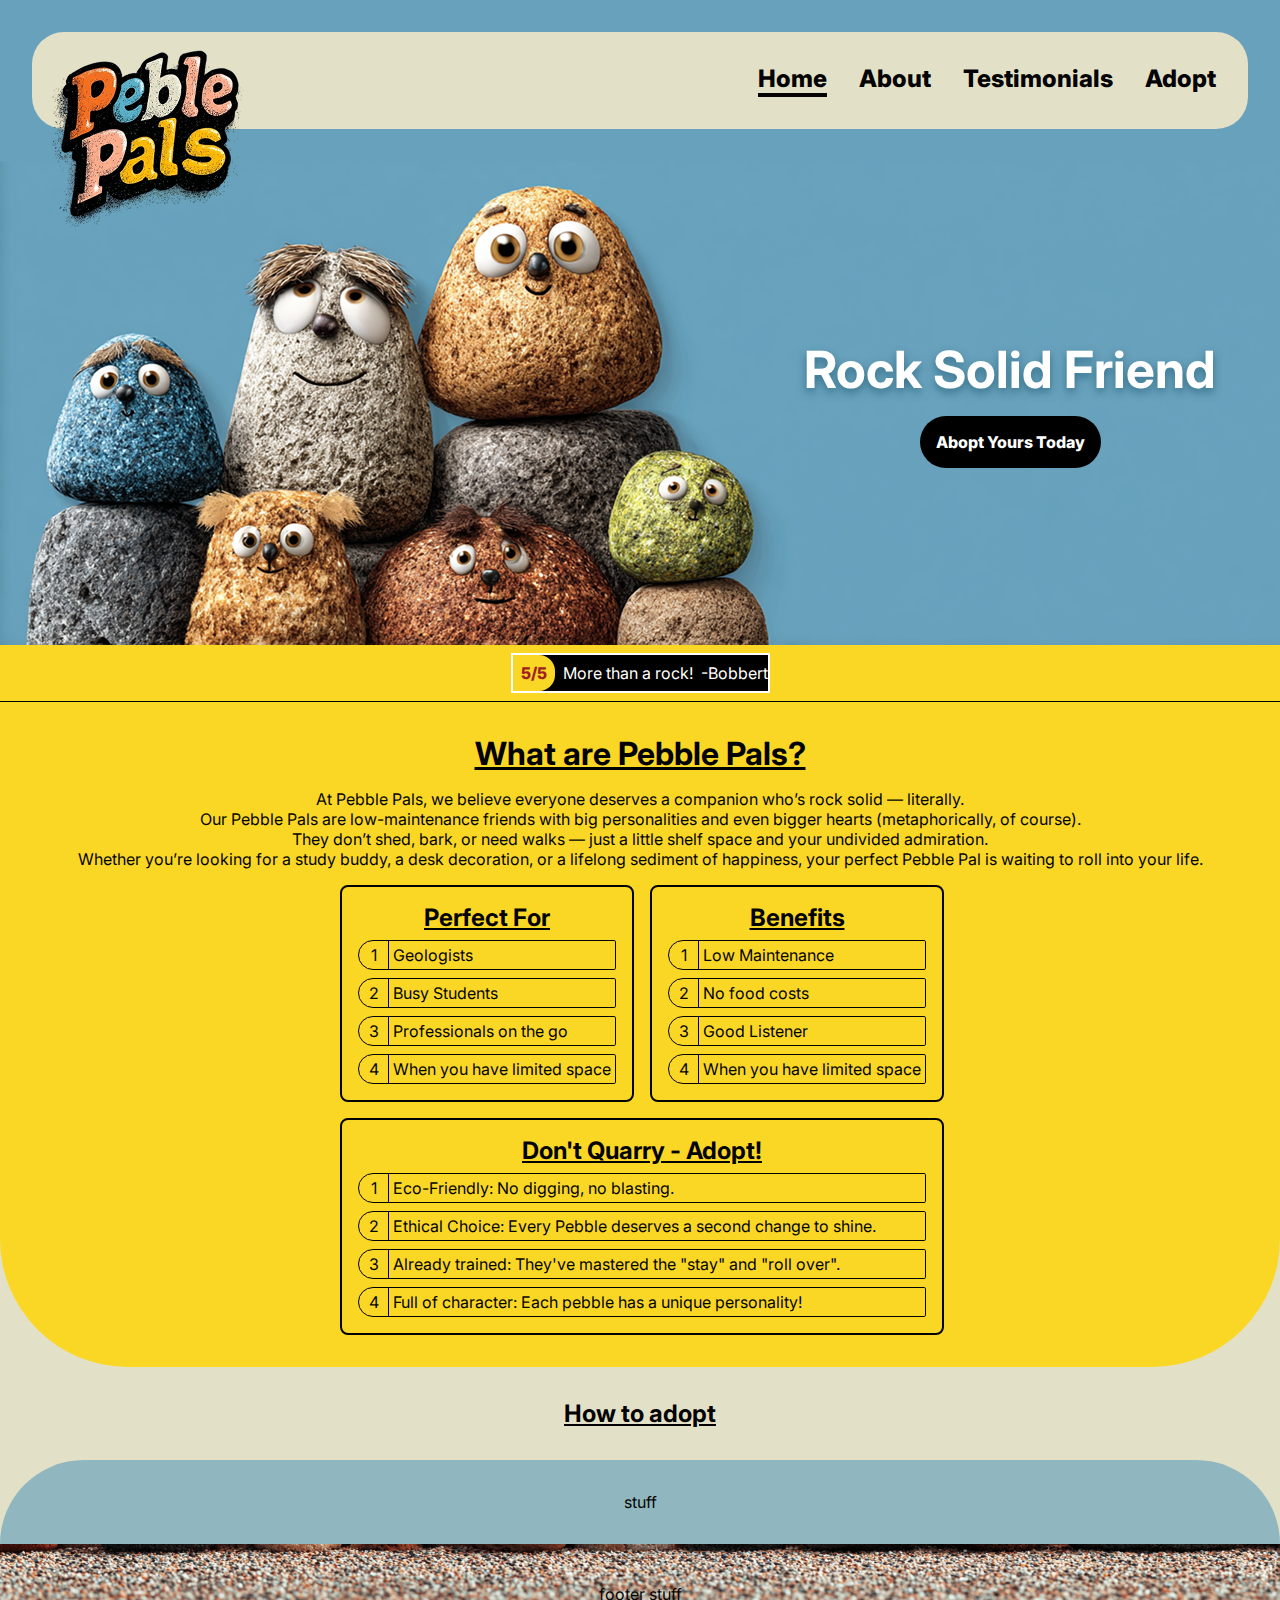
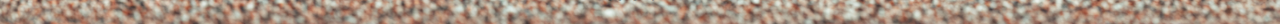
<file: index.html>
<!DOCTYPE html>
<html lang="en">

<head>
    <meta charset="UTF-8">
    <meta name="viewport" content="width=device-width, initial-scale=1.0">
    <title>Pebble Pals</title>
    <link rel="stylesheet" href="./css/common.css">
    <link rel="stylesheet" href="./css/home.css">
</head>

<body>
    <header class="main-header">
        <img class="logo" src="./assets/Logo.png" alt="logo">
        <nav class="desktop-nav">
            <a class="nav-link active" href="/">Home</a>
            <a class="nav-link" href="/about.html">About</a>
            <a class="nav-link" href="/testimonials.html">Testimonials</a>
            <a class="nav-link" href="/adopt.html">Adopt</a>
        </nav>
    </header>
    <main class="main-content">
        <section class="hero-banner">
            <div class="hero-content">
            <h1>Rock Solid Friend</h1>
            <a href="adopt.html">Abopt Yours Today</a>
            </div>
        </section>

        <section class="home-testimonials">
            <div class="h-testimonials">
                <p class="t-rating">5/5</p>
                <p class="t-text">More than a rock!</p>
                <p class="t-author">-Bobbert</p>
            </div>
        </section>

    <div class="cream-bg">
        <section class="home-section yellow">
            <h1>What are Pebble Pals?</h1>
            <p>At Pebble Pals, we believe everyone deserves a companion who’s rock
                solid — literally. <br>Our Pebble Pals are low-maintenance friends with
                big personalities and even bigger hearts (metaphorically, of course). <br>
                They don’t shed, bark, or need walks — just a little shelf space and
                your undivided admiration. <br>Whether you’re looking for a study buddy, a
                desk decoration, or a lifelong sediment of happiness, your perfect
                Pebble Pal is waiting to roll into your life.</p>
            <div class="benefit-grid">
                <div class="benefit-box">
                    <h2> Perfect For </h2>
                   
                    <div class="bullet">
                        <div class="bullet-nr"> 1</div>
                        <div class="bullet-text"> Geologists</div>
                    </div>
                 
                    <div class="bullet">
                        <div class="bullet-nr">2</div>
                        <div class="bullet-text">Busy Students</div>
                    </div>
                 
                    <div class="bullet">
                        <div class="bullet-nr">3</div>
                        <div class="bullet-text">Professionals on the go</div>
                    </div>
               
                    <div class="bullet">
                        <div class="bullet-nr">4</div>
                        <div class="bullet-text">When you have limited space</div>
                    </div>
                </div>


                <div class="benefit-box">
                    <h2>Benefits</h2>
                    <div class="bullet">
                        <div class="bullet-nr"> 1</div>
                        <div class="bullet-text"> Low Maintenance</div>
                    </div>
                 
                    <div class="bullet">
                        <div class="bullet-nr">2</div>
                        <div class="bullet-text">No food costs</div>
                        </div>

                        <div class="bullet">
                            <div class="bullet-nr">3</div>
                            <div class="bullet-text">Good Listener</div>
                        </div>
                   
                        <div class="bullet">
                            <div class="bullet-nr">4</div>
                            <div class="bullet-text">When you have limited space</div>

                    </div>
                </div>
                <div class="benefit-box wide">
                <h2> Don't Quarry - Adopt! </h2>
                   
                    <div class="bullet">
                        <div class="bullet-nr"> 1</div>
                        <div class="bullet-text"> Eco-Friendly: No digging, no blasting.</div>
                    </div>
                 
                    <div class="bullet">
                        <div class="bullet-nr">2</div>
                        <div class="bullet-text">Ethical Choice: Every Pebble deserves a second change to shine. </div>
                    </div>
                 
                    <div class="bullet">
                        <div class="bullet-nr">3</div>
                        <div class="bullet-text">Already trained: They've mastered the "stay" and "roll over".</div>
                    </div>
               
                    <div class="bullet">
                        <div class="bullet-nr">4</div>
                        <div class="bullet-text">Full of character: Each pebble has a unique personality!</div>
                    </div>
                </div>
            </div>
        </section>
        <section class='home-section cream'>
            <h2>How to adopt</h2>
        </section>
        <section class="home-section blue">
            stuff
        </section>
    </div>

    </main>
    <footer class="main-footer">
        footer stuff
    </footer>
</body>

</html>
</file>
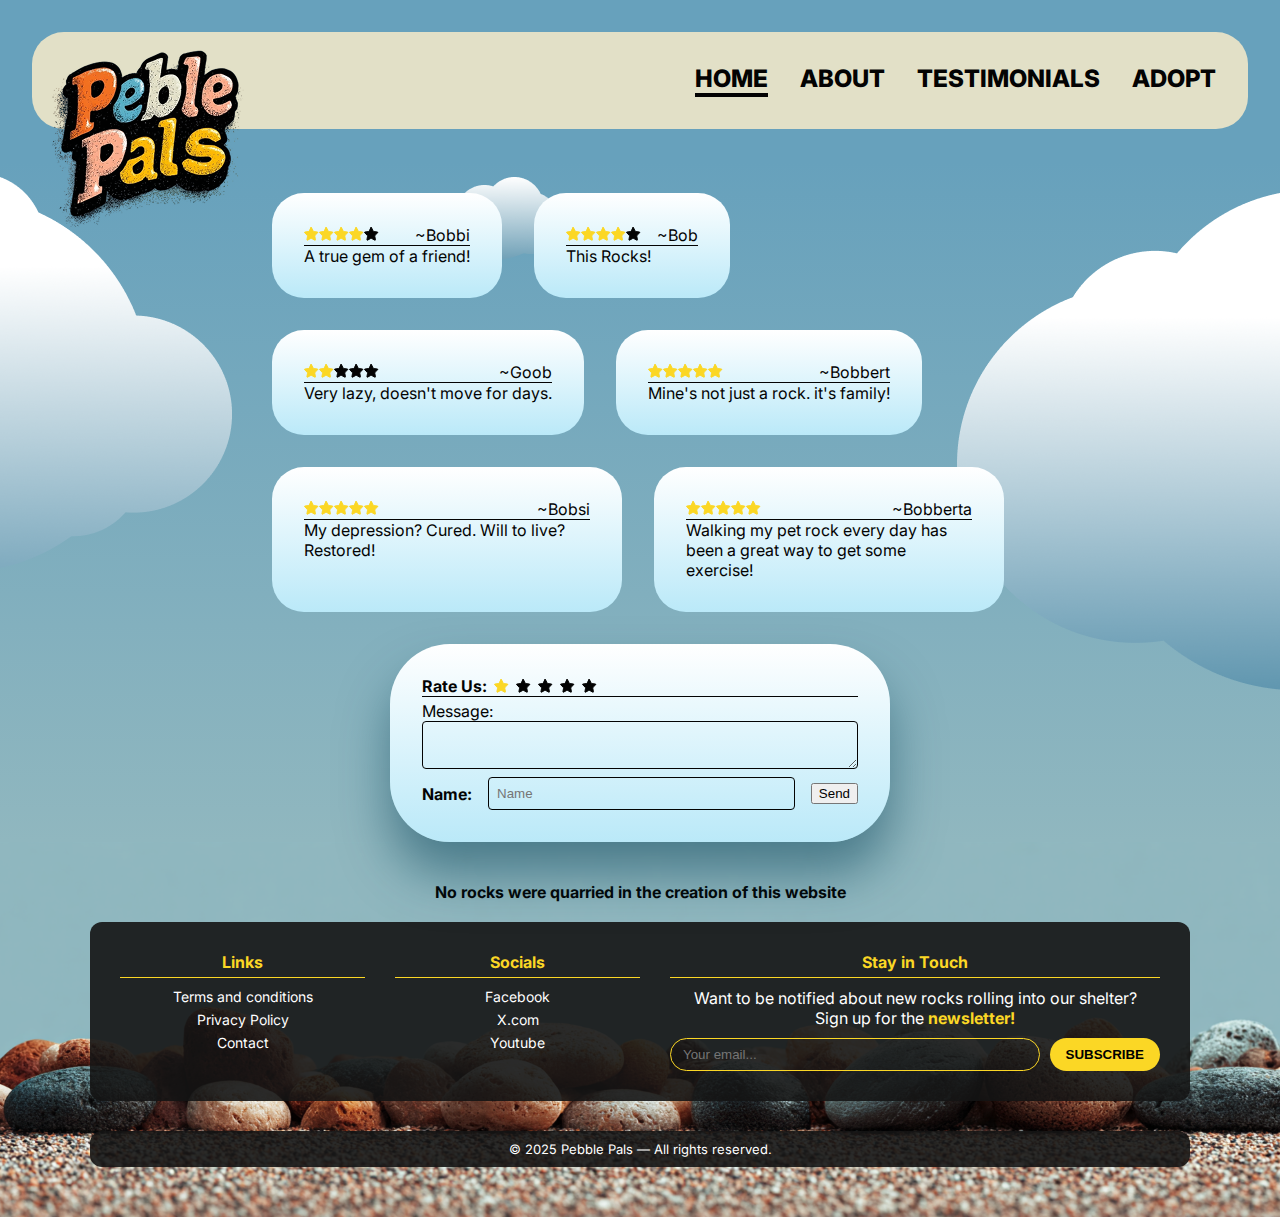
<file: testimonials.html>
<!DOCTYPE html>
<html lang="en">
 
<head>
    <meta charset="UTF-8">
    <meta name="viewport" content="width=device-width, initial-scale=1.0">
    <title>Testimonials</title>
    <link rel="stylesheet" href="./css/common.css">
    <link rel="stylesheet" href="./css/testimonials.css">
    <script src="/scripts/nav.js" defer></script>
    <script src="/scripts/testimonials.js" defer></script>
</head>
 
<body>
    <header class="main-header">
        <img src="./assets/Logo.png" alt="logo" class="logo">
        <nav class="desktop-nav">
            <a class="nav-link active" href="/">HOME</a>
            <a class="nav-link" href="/about.html">ABOUT</a>
            <a class="nav-link" href="/testimonials.html">TESTIMONIALS</a>
            <a class="nav-link" href="/adopt.html">ADOPT</a>
        </nav>
    </header>
    <main class="main-content clouds-section">
        <img class="cloud small" src="/assets/cloud_small.png">
        <img class="cloud left" src="/assets/cloud_left.png">
        <img class="cloud right" src="/assets/cloud_right.png">
        <!-- this is where all the testimonials will go -->
        <div id="testimonials-box" class="testimonials-box"></div>
 
 
        <form id="t-form" class="t-form">
            <div class="stars-row">
                <b>Rate Us:</b>
                <label class="star"><input type="radio" name="rating" value="1" checked/></label>
                <label class="star"><input type="radio" name="rating" value="2"/></label>
                <label class="star"><input type="radio" name="rating" value="3"/></label>
                <label class="star"><input type="radio" name="rating" value="4"/></label>
                <label class="star"><input type="radio" name="rating" value="5"/></label>
            </div>
            <label>
                Message: <br>
                <textarea id="t-message" class="t-form-input"></textarea>
            </label>
            <div class="t-bottom-row">
                <label for="T-name"><b>Name: </b></label>
                <input id="t-name" class="t-form-input" type="text" placeholder="Name">
                <button type="submit" class="btn">Send</button>
 
            </div>
 
        </form>
 
    </main>




    <footer class="main-footer">
        <p class="footer-note">
            No rocks were quarried in the creation of this website
          </p>


          <div class="footer-box">
              <div class="footer-column">
                <h4>Links</h4>
                <a href="">Terms and conditions</a>
                <a href="">Privacy Policy</a>
                <a href="">Contact</a>
              </div>
            
              <div class="footer-column">
                <h4>Socials</h4>
                <a href="">Facebook</a>
                <a href="">X.com</a>
                <a href="">Youtube</a>
              </div>
            
              <div class="footer-column wide">
                <h4>Stay in Touch</h4>
                <p>Want to be notified about new rocks rolling into our shelter?</p>
                <p>Sign up for the <span class="highlight">newsletter!</span></p>
            
                <div class="newsletter">
                  <input type="email" placeholder="Your email..." />
                  <button>SUBSCRIBE</button>
                </div>
              </div>
            </div>
            
            <p class="footer-bottom">
              © 2025 Pebble Pals — All rights reserved.
            </p>
    </footer>
</body>
</html>
</file>
<file: css/common.css>
@import url('https://fonts.googleapis.com/css2?family=Inter:ital,opsz,wght@0,14..32,100..900;1,14..32,100..900&display=swap');

* {
    margin: 0;
    box-sizing: border-box;
}

body {
    /* VARIABLES */
    /*Colors*/
    --cream: #E2E0C7;
    --text-black: #030303;
    --text-white: #FFFFFF;
    --yellow: #FBD725;
    --blue-light: #90B7BF;
    --blue-dark: #67A1BC;
    --red: #9F2123;

    /*Shadows*/
    --card-shadow: 0px 16px 64px 0px rgba(0, 0, 0, 0.25);
    --card-blue-shadow: 0px 32px 50px 0px rgba(6, 63, 86, 0.5);
    --text-shadow: 0px 4px 8px rgba(6, 63, 86, 0.5);

    /*Font Sizes*/
    --f-base: 1rem;
    --f-u-1: 1.06rem;
    --f-u-2: 1.12rem;
    --f-u-3: 1.19rem;
    --f-u-4: 1.31rem;
    --f-u-5: 1.38rem;
    --f-u-6: 1.5rem;

    --f-d-1: 0.94rem;
    --f-d-2: 0.88rem;
    --f-d-3: 0.81rem;

    /* font */
    font-family: "Inter", sans-serif;
    font-optical-sizing: auto;
    font-weight: 400;
    font-style: normal;

    
    min-height: 100dvh;
    display: flex;
    flex-direction: column;
    background-color: var(--blue-dark);
    color: var(--text-black)
}
.main-content {
    
    flex: 1;
}
.main-header {
    background-color: var(--cream);
    border-radius: 32px;
    display: flex;
    justify-content: flex-end;
    align-items: center;
    padding: 32px;
    margin: 32px;
    position: relative;
}

.nav-link{
    font-size: var(--f-u-6);
    text-decoration: none;
    font-weight: 800;
    color: var(--text-black);
    transition: border 0.1s ease-in-out;
}

.nav-link.active,
.nav-link:hover
{
    border-bottom: 4px solid var(--text-black);
}

.desktop-nav{
    display: flex;
    gap: 32px;
}

.logo{
    position: absolute;
    left: 16px;
    top: 16px;
    z-index: 50;

}

.main-footer {
    padding: 40px 20px 20px;
    text-align:center;
  }
  
  .footer-note {
    font-weight: bold;
    margin-bottom: 20px;

  }
  
  .footer-box {
    background: rgba(20, 20, 20, 0.9);
    border-radius: 12px;
    padding: 30px;
    display: grid;
    grid-template-columns: 1fr 1fr 2fr;
    gap: 30px;
    max-width: 1100px;
    margin: 0 auto 30px;
    color: var(--text-white);
  }
  
  .footer-column h4 {
    color: var(--yellow);
    margin-bottom: 10px;
    border-bottom: 1px solid var(--yellow);
    padding-bottom: 5px;
  }
  

  .footer-column a {
    display: block;
    color: var(--text-white);
    text-decoration: none;
    margin-bottom: 6px;
    font-size: 14px;
  }
  
  .highlight {
    color: var(--yellow);
    font-weight: bold;
  }
  
  .newsletter {
    display: flex;
    gap: 10px;
    margin-top: 10px;
  }
  
  .newsletter input {
    flex: 1;
    padding: 8px 12px;
    border-radius: 20px;
    border: 1px solid var(--yellow);
    background: transparent;
    color: var(--text-white);
  }
  
  .newsletter button {
    background: var(--yellow);
    border: none;
    border-radius: 20px;
    padding: 8px 16px;
    font-weight: bold;
    cursor: pointer;
  }
  
 
  .footer-bottom {
    font-size: 13px;
    color: var(--text-shadow);
    text-align: center;
    background: rgba(20, 20, 20, 0.9);
    border-radius: 12px;
    display: grid;
    max-width: 1100px;
    margin: 0 auto 30px;
    color: var(--text-white);
    padding: 10px;
  }

  .main-footer {
    background-image: url(../assets/footer_bg.png);
    background-repeat: no-repeat;
    background-position: bottom center;
    background-size: cover;
  }

.clouds-section {
    background: #90B7BF;
    background: linear-gradient(0deg, rgba(144, 183, 191, 1) 0%, rgba(103, 161, 188, 1) 100%);
    position: relative;
    min-height: 600px;

    display: flex;
    flex-direction: column;
    align-items: center;
    justify-content: center;
}

.cloud{
    position: absolute;
}
.cloud.left{
    top: 16px;
    left: 0;
}
.cloud.right{
    right: 0;
    top: 32px;
}
.cloud.small{
    left: 33%;
    top: 16px;
}
</file>
<file: css/home.css>
.hero-banner{
    background-image: url(/assets/Banner_image.png);
    height: 484px;
    background-repeat: no-repeat;

    display: flex;
    flex-direction: column;
    align-items: flex-end;
    justify-content: center;
    padding: 64px;
}

.hero-content{
    display: flex;
    flex-direction: column;
    align-items: center;
    gap: 16px;
   
}

.hero-content > h1{
    color: var(--text-white);
    text-shadow: var(--text-shadow);
    font-size: clamp(32px, 4vw ,70px);
}

.hero-content > a{
    color: var(--text-white);
    background-color: black;
    border-radius: 32px;
    text-decoration: none;
    font-weight: 800;
    padding: 16px;
}

.home-testimonials{
    background-color: var(--yellow);
    padding: 8px;
    border-bottom: 1px solid black;
    gap: 32px;

    display: flex;
    align-items: center;
    justify-content: center ;
}

.h-testimonials{
    display: flex;
    gap: 8px;
    background-color: black;
    border: 2px solid var(--text-white);
    color: var(--text-white);
    align-items: center;
}
.t-rating{
    align-self: stretch;
    display: flex;
    align-items: center;
    background-color: var(--yellow);
    color: var(--red);
    font-weight: 800;
    padding-left: 8px;
    padding-right: 8px;
    border-radius: 0px 16px 16px 0px;
}
.t-text{
    padding-top: 8px;
    padding-bottom: 8px;
}
.home-section {
    padding: 32px;
    display: flex;
    flex-direction: column;
    gap: 16px;
    align-items: center;
    text-align: center;
    >h1{
        text-decoration: underline;
    }
    >h2{
        text-decoration: underline;
    }
    >a{
    color: var(--text-white);
    background-color: black;
    border-radius: 32px;
    text-decoration: none;
    font-weight: 800;
    padding: 16px;
    }
}

.benefit-grid{

    display: grid;
    grid-template-columns: 1fr 1fr;
    gap: 16px;
    width: 90%;
    max-width: 600px;

}

.benefit-box{
    border: 2px solid var(--text-black);
    border-radius: 8px;
    padding: 16px;

    display: flex;
    flex-direction: column;
    gap: 8px;
    > h2{
        text-decoration: underline;}
}
.benefit-box.wide{
    grid-column: span 2;
}
 
.yellow {
    background-color: var(--yellow);
    border-radius: 0px 0px 128px 128px;
 
}
 
.cream, .cream-bg{
    background-color: var(--cream);
    

}
 
.blue {
    background-color: var(--blue-light);
    border-radius: 128px 128px 0px 0px;
    display: flex;
}

.bullet{
    display: flex;
    border: 1px solid var(--text-black);
    border-radius: 32px 4px 4px 32px;
}
.bullet-nr{
    border-right: 1px solid var(--text-black);
    width: 30px;
    padding: 4px;

}
.bullet-text{
    padding: 4px;
    text-wrap: nowrap;
}

.image1{
    gap: 32px;
    flex-direction: row;
}


.cream{
    display: flex;
}

@media (max-width: 600px) {
    .image1 {
        flex-direction: column;
    }
}

.steps{
    display: flex;
    gap: 32px;
}
.imggg{
    box-shadow: 0 12px 40px rgba(0, 0, 0, 0.25);
}

.imagess{
    display: flex;
    gap: 32px;
}
@media (max-width: 600px) {
    .imagess {
        flex-direction: column;
    }
}

.imagess {
    display: grid;
    grid-template-columns: repeat(3, 1fr);
    gap: 30px;
    max-width: 1000px;
    margin: 0 auto;
  }


.card {
    background: #f2e9df;
    border-radius: 12px;
    overflow: hidden;
    text-align: centre;
  }
  
  .card img {
    width: 100%;
    display: block;
  }
  

  .card-name {
    background: black;
    color: var(--text-white);
    padding: 12px;
    font-weight: bold;
  }

  .main-footer {
    padding: 40px 20px 20px;
    text-align:center;
  }
  
  .footer-note {
    font-weight: bold;
    margin-bottom: 20px;

  }
  
  .footer-box {
    background: rgba(20, 20, 20, 0.9);
    border-radius: 12px;
    padding: 30px;
    display: grid;
    grid-template-columns: 1fr 1fr 2fr;
    gap: 30px;
    max-width: 1100px;
    margin: 0 auto 30px;
    color: var(--text-white);
  }
  
  .footer-column h4 {
    color: var(--yellow);
    margin-bottom: 10px;
    border-bottom: 1px solid var(--yellow);
    padding-bottom: 5px;
  }
  

  .footer-column a {
    display: block;
    color: var(--text-white);
    text-decoration: none;
    margin-bottom: 6px;
    font-size: 14px;
  }
  
  .highlight {
    color: var(--yellow);
    font-weight: bold;
  }
  
  .newsletter {
    display: flex;
    gap: 10px;
    margin-top: 10px;
  }
  
  .newsletter input {
    flex: 1;
    padding: 8px 12px;
    border-radius: 20px;
    border: 1px solid var(--yellow);
    background: transparent;
    color: var(--text-white);
  }
  
  .newsletter button {
    background: var(--yellow);
    border: none;
    border-radius: 20px;
    padding: 8px 16px;
    font-weight: bold;
    cursor: pointer;
  }
  
 
  .footer-bottom {
    font-size: 13px;
    color: var(--text-shadow);
    text-align: center;
    background: rgba(20, 20, 20, 0.9);
    border-radius: 12px;
    display: grid;
    max-width: 1100px;
    margin: 0 auto 30px;
    color: var(--text-white);
    padding: 10px;
  }

  .main-footer {
    background-image: url(../assets/footer_bg.png);
    background-repeat: no-repeat;
    background-position: bottom center;
    background-size: cover;
  }
</file>
<file: css/testimonials.css>
.testimonials-box{
  position: relative;
  z-index: 2;

  padding: 32px;

  display: flex;
  gap: 32px;

  flex-wrap: wrap;
  max-width: 800px;


}

.testimonial{
  padding: 32px;
  border-radius: 32px;

  background: #ffffff;
  background: linear-gradient(180deg, rgba(255, 255, 255, 1) 0%, rgba(152, 222, 245, 1) 150%);
  max-width: 350px;
 
}

.rating-row{
  display: flex;
  justify-content: space-between;
  gap: 16px;
  align-items: center;
  border-bottom: 1px solid var(--text-black);
 
}

.t-message{
  font-weight: 600;
  text-align: center;
 
}

.t-form{
  background: #ffffff;
  background: linear-gradient(180deg, rgba(255, 255, 255, 1) 0%, rgba(152, 222, 245, 1) 150%);
  padding: 32px;
  border-radius: 32px;
  display: flex;
  flex-direction: column;
  gap: 4px;
  box-shadow: var(--card-blue-shadow);
  border-radius: 60px 60px 60px 60px;
  width: 500px;
 

}


.t-form-input{
  border: 1px solid var(--text-black);
  border-radius: 4px;
  background: none;
  padding: 8px;
  width: 100%;
  resize: vertical;
}
.t-bottom-row{
  display: flex;
  gap: 16px;
  align-items: center;
  > label{
      text-wrap: nowrap;
  }

}

.stars-row{
  border-bottom: 1px solid var(--text-black);
  align-items: center;
  display: flex;
  gap: 6px;
}

.star{
  height: 16px;
  width: 16px;


  background-image: url(/assets/star_yellow.svg);
  background-repeat: no-repeat;
  background-position: center;
  > input{
      display: none;
  }
}

.star:has(input:checked)~.star{
  background-image: url(/assets/star_black.svg);
}
</file>
